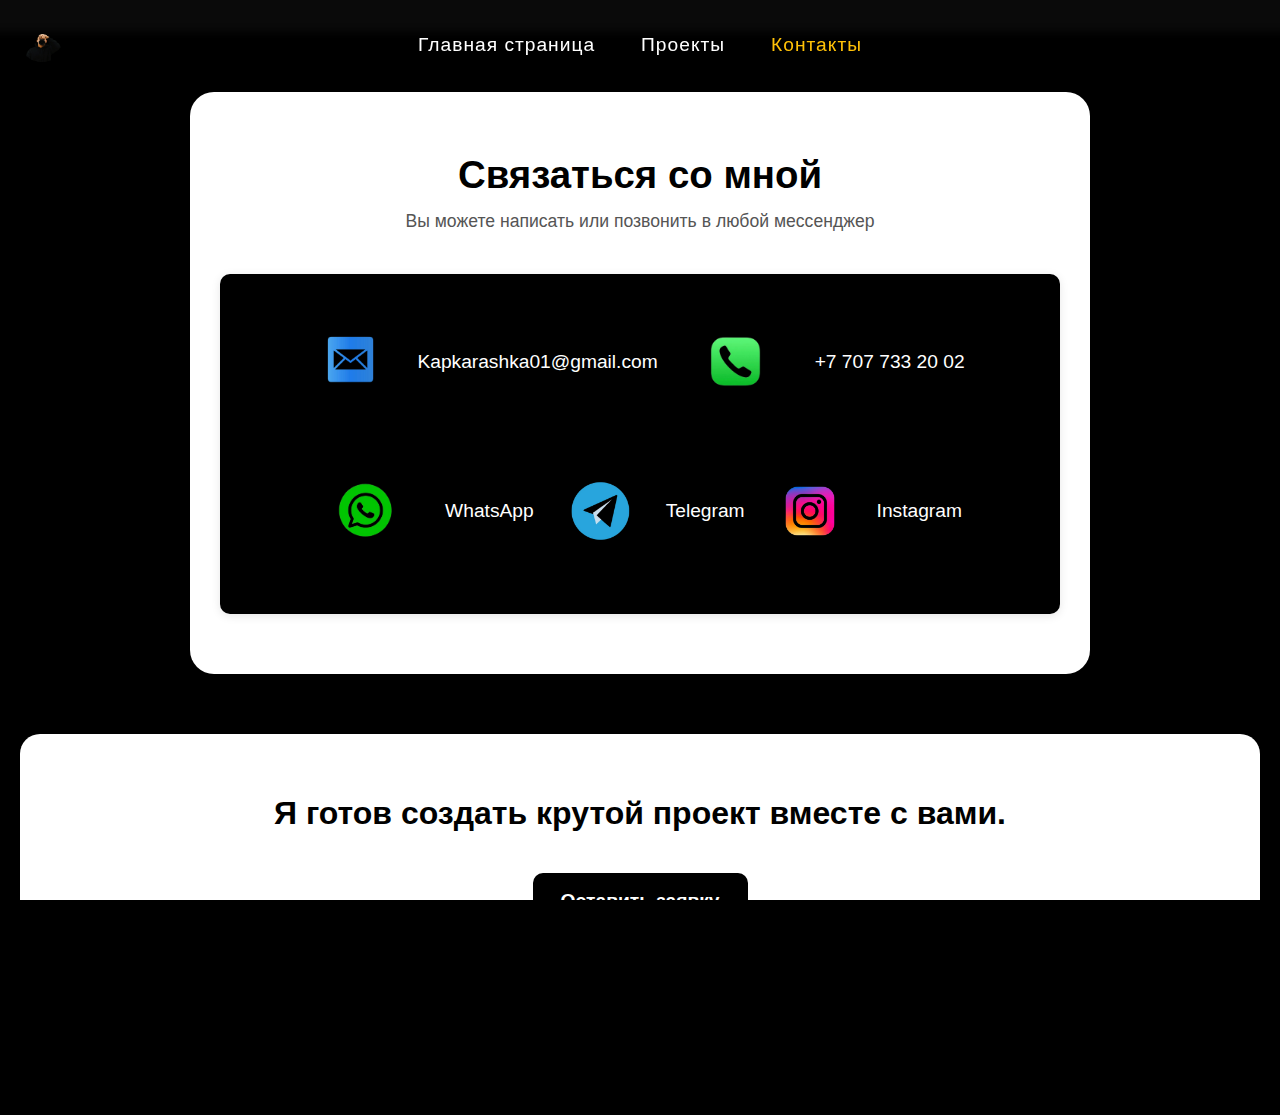
<file: contact.html>
<!DOCTYPE html>
<html lang="en">

<head>
    <meta charset="UTF-8">
    <meta name="viewport" content="width=device-width, initial-scale=1.0">
    <link href="https://cdn.jsdelivr.net/npm/bootstrap@5.3.3/dist/css/bootstrap.min.css" rel="stylesheet"
        integrity="sha384-QWTKZyjpPEjISv5WaRU9OFeRpok6YctnYmDr5pNlyT2bRjXh0JMhjY6hW+ALEwIH" crossorigin="anonymous">
    <link rel="stylesheet" href="source/styles/contacts.css">
    <link rel="stylesheet" href="source/styles/mycss.css">
    <link rel="website icon" type="png" href="./source/files/favicon_io/IMG_7689-Photoroom.png">
    <title>Контакты</title>
</head>

<body>
    <header>
        <nav class="navbar navbar-expand-lg navbar-dark fixed-top">
            <div class="container-fluid">
                <a class="navbar-brand" href="index.html"><img src="source/files/favicon_io/IMG_7689-Photoroom.png"
                        alt="..."></a>
                <button class="navbar-toggler" type="button" data-bs-toggle="collapse"
                    data-bs-target="#navbarNavAltMarkup" aria-controls="navbarNavAltMarkup" aria-expanded="false"
                    aria-label="Toggle navigation">
                    <span class="navbar-toggler-icon"></span>
                </button>
                <div class="collapse navbar-collapse" id="navbarNavAltMarkup">
                    <div class="navbar-nav">
                        <a class="nav-link" href="index.html">Главная страница</a>
                        <a class="nav-link" href="project.html">Проекты</a>
                        <a class="nav-link active" aria-current="page" href="contact.html">Контакты</a>
                    </div>
                </div>
            </div>
        </nav>
    </header>

    <section class="contact-section">
        <h2>Связаться со мной</h2>
        <p class="contact-subtitle">Вы можете написать или позвонить в любой мессенджер</p>

        <div class="contact-info">
            <div class="contact-item">
                <img src="source/files/favicon_io/email.png" alt="Email Icon">
                <a href="mailto:Kapkarashka01@gmail.com">Kapkarashka01@gmail.com</a>
            </div>
            <div class="contact-item">
                <img class="call-icon" src="source/files/favicon_io/call.png" class="call" alt="Phone Icon">
                <a href="tel:+77001234567">+7 707 733 20 02</a>
            </div>
            <div class="contact-item">
                <img class="whatsapp-logo" src="source/files/favicon_io/photo_what.png" alt="WhatsApp Icon">
                <a href="https://wa.me/77077332002" target="_blank">WhatsApp</a>
            </div>
            <div class="contact-item">
                <img src="source/files/favicon_io/telegram.png" alt="Telegram Icon">
                <a href="https://t.me/salimgereyev" target="_blank">Telegram</a>
            </div>
            <div class="contact-item">
                <img src="source/files/favicon_io/photo_inst.png" alt="Instagram Icon">
                <a href="https://instagram.com/turekeee" target="_blank">Instagram</a>
            </div>
        </div>
    </section>

    <footer class="custom-footer">
        <div class="footer-content">
            <h3>Я готов создать крутой проект вместе с вами.</h3>
            <a href="https://wa.me/77077332002?text=Здравствуйте!%20Хочу%20обсудить%20проект." target="_blank"
                class="consultation-button">Оставить заявку</a>

            <div class="social-links" style="margin-top: 20px;">
                <a href="https://instagram.com/turekeee" target="_blank">Instagram</a> |
                <a href="https://t.me/salimgereyev" target="_blank">Telegram</a> |
                <a href="https://wa.me/77077332002" target="_blank">WhatsApp</a>
            </div>  

            <div class="footer-bottom">
                © 2025 Все права защищены
            </div>

        </div>
    </footer>

</body>




<script src="https://cdn.jsdelivr.net/npm/bootstrap@5.3.3/dist/js/bootstrap.bundle.min.js"
    integrity="sha384-YvpcrYf0tY3lHB60NNkmXc5s9fDVZLESaAA55NDzOxhy9GkcIdslK1eN7N6jIeHz"
    crossorigin="anonymous"></script>
</body>

</html>
</file>
<file: source/styles/contacts.css>
body {
    font-family: Arial, sans-serif;
    margin: 0;
    padding: 0;
    background-color: #000000;
}

header {
    background-color: #222;
    color: white;
    padding: 1rem 2rem;
    text-align: center;
}

main {
    display: flex;
    justify-content: space-between;
    align-items: flex-start;
    padding: 2rem;
    gap: 2rem;
}

.contact-info {
    flex: 1;
    background-color: rgb(0, 0, 0);
    padding: 2rem;
    border-radius: 10px;
    box-shadow: 0 2px 10px rgba(0, 0, 0, 0.1);
}

.contact-info h1 {
    margin-top: 0;
}

.contact-item {
    display: flex;
    align-items: center;
    margin-bottom: 1.5rem;
}

.contact-item img {
    width: 40px;
    height: 40px;
    margin-right: 1rem;
}

.contact-image {
    flex: 1;
}

.contact-image img {
    width: 100%;
    border-radius: 10px;
    box-shadow: 0 2px 10px rgba(0, 0, 0, 0.1);
}

footer {
    background-color: #222;
    color: rgb(0, 0, 0);
    text-align: center;
    padding: 1rem;
    margin-top: 2rem;
}

.custom-footer {
    background-color: #ffffff;
    color: #000000;
    margin: 40px 20px;
    border-radius: 20px;
    padding: 60px 20px 20px 20px;
    box-shadow: 0 0 20px rgba(0, 0, 0, 0.1);
}

.footer-content {
    max-width: 1200px;
    margin: 0 auto;
    text-align: center;
}

.footer-content h3 {
    font-size: 2rem;
    margin-bottom: 20px;
    font-weight: bold;
}

.consultation-button {
    display: inline-block;
    background-color: #000000;
    color: #ffffff;
    padding: 14px 28px;
    border-radius: 10px;
    font-weight: bold;
    text-decoration: none;
    margin: 20px 0;
    transition: background-color 0.3s ease;
}

.consultation-button:hover {
    background-color: #333333;
}

.social-links {
    margin-top: 20px;
}

.social-links a {
    margin: 0 10px;
    text-decoration: none;
    color: #000000;
    font-weight: 500;
    transition: color 0.3s;
}

.social-links a:hover {
    color: #888888;
}

.footer-bottom {
    margin-top: 40px;
    font-size: 0.9rem;
    color: #666666;
}

.contact-section {
    background-color: #ffffff;
    color: #ffffff;
    padding: 60px 30px;
    border-radius: 24px;
    max-width: 900px;
    margin: 60px auto;
    box-shadow: 0 8px 30px rgba(0, 0, 0, 0.08);
    text-align: center;
}

.contact-section h2 {
    font-size: 2.4rem;
    margin-bottom: 10px;
    font-weight: bold;
    color: #000000;
}

.contact-subtitle {
    font-size: 1.1rem;
    color: #555;
    margin-bottom: 40px;
}

.contact-info {
    display: flex;
    flex-wrap: wrap;
    justify-content: center;
    gap: 30px;
}

.contact-item {
    display: flex;
    align-items: center;
    gap: 16px;
    font-size: 1.2rem;
    font-weight: 500;
}

.contact-item img.whatsapp-logo {
    width: 95px;
    height: 95px;
    object-fit: contain;
}

.contact-item img.call-icon {
    width: 95px;
    height: 95px;
    object-fit: contain;
}

.contact-item img {
    width: 70px;
    height: 70px;
    object-fit: contain;
}

.contact-item a {
    color: #ffffff;
    text-decoration: none;
    transition: color 0.3s ease;
}

.contact-item a:hover {
    color: #007aff;
}

@media (max-width: 768px) {
    .contact-item img.whatsapp-logo,
    .contact-item img.call-icon {
        width: 70px;
        height: 70px;
    }
    
    .contact-info {
        flex-direction: column;
        align-items: flex-start;
    }

    .contact-item {
        justify-content: flex-start;
        width: 100%;
    }

    .contact-section {
        text-align: left;
    }

    .contact-item a {
        font-size: 0.88em;
        color: #ffffff;
        /* чтобы текст был виден на белом фоне */
    }
}
</file>
<file: source/styles/mycss.css>
@import url('https://fonts.googleapis.com/css2?family=Special+Elite&display=swap');
@import url('https://fonts.googleapis.com/css?family=Michroma&display=swap');

* {
	font-family: 'Cabin', sans-serif;
	font-variation-settings: 'wght' 400, 'wdth' 100, 'slnt' 0;
}

h1,
h2,
h3,
h4,
h5,
h6 {
	font-variation-settings: 'wght' 700, 'wdth' 110, 'slnt' 0;
}

.navbar {
	position: fixed;
	/* Фиксируем навигацию */
	top: 0;
	left: 0;
	right: 0;
	z-index: 1030;
	/* Чтобы навигация была поверх других элементов */
	background-color: rgba(0, 0, 0, 0.7) !important;
	/* Полупрозрачный черный */
	backdrop-filter: blur(8px);
	/* Эффект размытия фона */
	transition: background-color 0.3s ease;
	/* Плавное изменение цвета */
}

.navbar-brand img {
	width: 60px;
	/* Установи нужный размер логотипа */
	height: auto;
	/* Сохраняет пропорции изображения */
}

/* Убираем стандартный отступ у body */
body {
	background-color: rgb(0, 0, 0);
	color: #fff;
}

/* Стили для ссылок */
.navbar-dark .navbar-nav .nav-link {
	color: rgba(255, 255, 255, 0.9);
	transition: color 0.3s ease;
}

.navbar-dark .navbar-nav .nav-link:hover {
	color: #fff;
}

/* Стиль для активной ссылки */
.navbar-dark .navbar-nav .nav-link.active {
	color: #fff;
	font-weight: 500;
}

#consultation-button-salim {
	background-color: #f0f0f0;
	color: #000;
}

#consultation-button-salim:hover {
	background-color: #2e0ca7;
}

/* Стили для кнопки гамбургера */
.navbar-toggler {
	border: none;
}

.navbar-toggler:focus {
	box-shadow: none;
}

.navbar {
	padding: 15px 0;
	font-family: 'Michroma', sans-serif;
	position: relative;
}

.navbar-brand {
	position: static;
	/* Возвращаем логотип в обычное положение */
	transform: none;
	margin-right: auto;
	/* Логотип прижимается к левому краю */
}

.navbar-brand img {
	height: 50px;
	border-radius: 50%;
	transition: transform 0.3s ease;
}

.navbar-brand img:hover {
	transform: scale(1.1);
}

.navbar-collapse {
	position: absolute;
	left: 0;
	right: 0;
	display: flex;
	justify-content: center;
}

.navbar-nav {
	font-size: 1.2rem;
	font-weight: 500;
	letter-spacing: 1px;
	display: flex;
	gap: 30px;
	/* Равномерные отступы между пунктами */
}

.nav-link {
	position: relative;
	color: white !important;
	transition: all 0.3s ease;
	padding: 10px 0;
}

.nav-link:hover {
	color: #ffc107 !important;
	transform: translateY(-2px);
}

.nav-link.active {
	color: #ffc107 !important;
	font-weight: 600;
}

.nav-link::after {
	content: '';
	position: absolute;
	width: 0;
	height: 2px;
	bottom: 5px;
	left: 0;
	background-color: #ffc107;
	transition: width 0.3s ease;
}

.nav-link:hover::after {
	width: 100%;
}

/* Для мобильной версии */
@media (max-width: 991.98px) {
	.navbar-collapse {
		position: static;
		margin-top: 15px;
	}

	.navbar-nav {
		flex-direction: column;
		gap: 10px;
	}

	.nav-link {
		margin: 5px 0;
	}
}

.navbar-toggler {
	border-color: rgba(255, 255, 255, 0.5);
	/* Белая граница с прозрачностью */
}

.navbar-toggler-icon {
	background-image: url("data:image/svg+xml,%3csvg xmlns='http://www.w3.org/2000/svg' viewBox='0 0 30 30'%3e%3cpath stroke='rgba%28255, 255, 255, 1%29' stroke-linecap='round' stroke-miterlimit='10' stroke-width='2' d='M4 7h22M4 15h22M4 23h22'/%3e%3c/svg%3e");
}

/* Для активного состояния */
.navbar-toggler:focus {
	box-shadow: 0 0 0 0.25rem rgba(255, 255, 255, 0.25);
}


/* Сброс отступов и высота 100% */
body,
html {
	margin: 0;
	padding: 0;
	height: 100%;
	overflow-x: hidden;
	font-family: 'Arial', sans-serif;
	color: white;
}

/* Навигация (полупрозрачная) */
.navbar {
	position: fixed;
	top: 0;
	left: 0;
	right: 0;
	z-index: 1000;
	background-color: rgba(0, 0, 0, 0.5);
	backdrop-filter: blur(5px);
	transition: all 0.3s ease;
}

.video-container {
	position: relative;
	width: 100%;
	height: 100vh;
	overflow: hidden;
}

/* Стили для видео */
.fullscreen-video {
	position: absolute;
	top: 50%;
	left: 50%;
	transform: translate(-50%, -50%);
	min-width: 100%;
	min-height: 100%;
	width: auto;
	height: auto;
	object-fit: cover;
	transition: all 0.3s ease-in-out;
	/* Плавный переход */
}

/* Затемнение видео */
.video-overlay {
	position: absolute;
	top: 0;
	left: 0;
	width: 100%;
	height: 100%;
	background: rgba(0, 0, 0, 0.3);
	z-index: 1;
}

/* Контент поверх видео */
.video-content {
	position: relative;
	z-index: 2;
	height: 100%;
	display: flex;
	flex-direction: column;
	justify-content: center;
	align-items: center;
	text-align: center;
	padding: 0 20px;
}

/* Основной контент после видео */
.page-content {
	min-height: 100vh;
	background-color: #000;
	padding: 80px 20px;
	position: relative;
}

/* Адаптация для мобильных */
@media (max-width: 768px) {
	.fullscreen-video {
		width: 100%;
		height: auto;
	}

	.navbar {
		backdrop-filter: none;
	}
}

/* Индикатор скролла */
.scroll-down {
	position: absolute;
	bottom: 30px;
	left: 50%;
	transform: translateX(-50%);
	color: white;
	font-size: 30px;
	animation: bounce 2s infinite;
	z-index: 3;
}

@keyframes bounce {

	0%,
	20%,
	50%,
	80%,
	100% {
		transform: translateY(0) translateX(-50%);
	}

	40% {
		transform: translateY(-15px) translateX(-50%);
	}

	60% {
		transform: translateY(-7px) translateX(-50%);
	}
}

.video-container {
	position: relative;
	width: 100%;
	height: 100vh;
	overflow: hidden;
}

/* Стилизация видео */
.fullscreen-video {
	position: absolute;
	top: 50%;
	left: 50%;
	transform: translate(-50%, -50%);
	min-width: 100%;
	min-height: 100%;
	width: auto;
	height: auto;
	object-fit: cover;
	z-index: 0;
}

/* Легкое затемнение видео */
.video-overlay {
	position: absolute;
	top: 0;
	left: 0;
	width: 100%;
	height: 100%;
	background: rgba(0, 0, 0, 0.3);
	z-index: 1;
}

/* Контейнер для текста */
.text-container {
	position: absolute;
	top: 50%;
	left: 50%;
	transform: translate(-50%, -50%);
	width: 90%;
	max-width: 1200px;
	text-align: center;
	z-index: 2;
}

/* Стили основного заголовка */
.main-title {
	font-size: 4vw;
	font-weight: 700;
	margin-bottom: 2vh;
	text-shadow: 0 2px 10px rgba(0, 0, 0, 0.7);
	line-height: 1.2;
}

/* Стили подзаголовка */
.subtitle {
	font-size: 2vw;
	font-weight: 300;
	text-shadow: 0 2px 5px rgba(0, 0, 0, 0.5);
	line-height: 1.5;
	max-width: 800px;
	margin: 0 auto;
}

/* Адаптация для мобильных */
@media (max-width: 768px) {
	.main-title {
		font-size: 8vw;
	}

	.subtitle {
		font-size: 4vw;
	}

	.fullscreen-video {
		width: auto;
		height: 100%;
	}
}

body {
	font-family: Arial, sans-serif;
}

.container {
	display: flex;
	justify-content: flex-start;
	align-items: flex-start;
	margin: 40px;
	flex-wrap: wrap;
}

.profile-photo {
	width: 250px;
	margin-right: 30px;
	flex-shrink: 0;
}

.profile-photo img {
	width: 100%;
	height: auto;
	border-radius: 16px;
	object-fit: cover;
	box-shadow: 0 0 10px rgba(0, 0, 0, 0.4);
}

.profile-title {
	font-size: 2em;
	color: #fff;
	margin-bottom: 20px;
}

.question {
	font-weight: bold;
	font-size: 2.0em;
	margin-right: 30px;
	width: 200px;
	color: #fff;
	/* Ширина для вопроса */
}

.answer {
	font-size: 1.3em;
	max-width: 800px;
	color: #fff;
	/* Максимальная ширина для ответа */
	text-align: justify;
	/* Выравнивание текста */
}

@media (max-width: 1024px) {
	.container {
		margin: 30px;
	}

	.question {
		font-size: 2.2em;
		width: 180px;
		color: #fff;
	}

	.answer {
		font-size: 1.6em;
		color: #fff;
	}
}

/* Стили для мобильных устройств (до 768px) */
@media (max-width: 768px) {
	.container {
		flex-direction: column;
		/* Меняем направление на колонку */
		margin: 20px 15px;
		/* Уменьшаем отступы */
		align-items: center;
		/* Центрируем элементы */
	}

	.question {
		width: 100%;
		/* Занимает всю ширину */
		text-align: center;
		/* Центрируем заголовок */
		margin-right: 0;
		margin-bottom: 20px;
		/* Отступ снизу */
		color: #fff;
		font-size: 2em;
	}

	.answer {
		font-size: 1.4em;
		text-align: left;
		/* Выравниваем по левому краю */
		max-width: 100%;
		/* Занимает всю ширину */
		padding: 0 10px;
		/* Небольшие отступы по бокам */
	}

	.answer p {
		margin-bottom: 15px;
		color: #fff;
	}
}

/* Дополнительные стили для очень маленьких экранов */
@media (max-width: 480px) {
	.question {
		font-size: 1.8em;
		color: #fff;
	}

	.answer {
		font-size: 1.2em;
		color: #fff;
	}
}

p {
	margin-bottom: 20px;
}

.whatsapp-btn {
	position: fixed;
	bottom: 20px;
	/* Отступ от низа */
	right: 20px;
	/* Отступ от правого края */
	display: flex;
	align-items: center;
	background-color: #25d366;
	color: white;
	padding: 10px 20px;
	border-radius: 50px;
	box-shadow: 0 4px 8px rgba(0, 0, 0, 0.2);
	text-decoration: none;
	font-size: 16px;
	z-index: 100;
	/* Чтобы кнопка была поверх других элементов */
	transition: background-color 0.3s;
}

/* Иконка WhatsApp */
.whatsapp-icon {
	width: 24px;
	height: 24px;
	margin-right: 10px;
}

/* Эффект при наведении */
.whatsapp-btn:hover {
	background-color: #128c7e;
}

.contact-page {
	display: flex;
	align-items: flex-start;
	justify-content: space-between;
	padding: 100px 50px 50px;
	max-width: 1000px;
	margin: 0 auto;
}

.contact-title {
	color: #fff;
	position: absolute;
	top: 120px;
	left: 50px;
	font-size: 48px;
	font-weight: bold;
}


.contact-info {
	color: #fff;
	position: static;
	/* или просто удали вообще 'position' */
	margin: 0 auto;
	text-align: center;
	font-size: 20px;
	line-height: 1.6;
	padding-top: 40px;
}


.footer-nav {
	background-color: white;
	padding: 30px;
	height: 250px;
	display: flex;
	justify-content: space-between;
	align-items: center;
	margin-top: auto;
	color: black;
}

.footer-title {
	font-weight: bold;
	font-size: 24px;
}

.footer-contacts {
	display: flex;
	flex-direction: column;
	text-align: right;
	gap: 10px;
	font-size: 18px;
}

.projects-section {
	margin-top: 50px;
	padding: 60px 5%;
	background-color: #000000;
}

.projects-section h2 {
	text-align: center;
	font-size: 2.5rem;
	margin-bottom: 50px;
	color: #ffffff;
}

.projects-grid {
	display: grid;
	grid-template-columns: repeat(auto-fill, minmax(300px, 1fr));
	gap: 45px;
	max-width: 1200px;
	margin: 0 auto;
}

.project-card {
	background: rgb(0, 0, 0);
	border-radius: 10px;
	overflow: hidden;
	box-shadow: 0 5px 15px rgba(0, 0, 0, 0.1);
	transition: all 0.3s ease;
	height: 300px;
	position: relative;
	display: flex;
	flex-direction: column;
	align-items: center;
	text-align: center;
	padding: 10px;
}

.project-card:hover {
	transform: scale(1.03);
	box-shadow: 0 8px 25px rgba(0, 0, 0, 0.2);
}

.project-preview {
	position: relative;
	width: 100%;
	height: 200px;
	overflow: hidden;
	will-change: transform;
	backface-visibility: hidden;
}

.project-image {
	width: 100%;
	height: 100%;
	object-fit: cover;
	border-radius: 8px;
	transition: transform 0.3s;
}

.project-card:hover .project-image {
	transform: scale(1.05);
}

.youtube-thumbnail {
	position: relative;
	display: block;
	width: 100%;
	height: 100%;
}

.play-button {
	position: absolute;
	top: 50%;
	left: 50%;
	transform: translate(-50%, -50%);
	background: rgba(0, 0, 0, 0.7);
	color: #fff;
	width: 60px;
	height: 60px;
	border-radius: 50%;
	display: flex;
	align-items: center;
	justify-content: center;
	font-size: 24px;
}

.project-video {
	position: fixed;
	top: 50%;
	left: 50%;
	transform: translate(-50%, -50%);
	width: 90vw;
	max-width: 1200px;
	height: 90vh;
	background: rgba(0, 0, 0, 0.95);
	z-index: 10000;
	display: none;
	border-radius: 12px;
	padding: 20px;
	box-sizing: border-box;
}

.project-video iframe {
	width: 100%;
	height: 100%;
	border-radius: 8px;
	border: none;
}

.close-btn {
	position: absolute;
	top: 20px;
	right: 20px;
	font-size: 32px;
	color: white;
	background: none;
	border: none;
	cursor: pointer;
	z-index: 10001;
	padding: 5px 10px;
	line-height: 1;
	border-radius: 50%;
	transition: background 0.3s;
}

.close-btn:hover {
	background: rgba(255, 255, 255, 0.2);
}

.project-card h3 {
	text-align: center;
	font-family: "Roboto", sans-serif;
	font-weight: bold;
	font-size: 1.3em;
	color: #535151;
	margin-top: 12px;
	padding: 0 8px;
	line-height: 1.4;
}

.project-card h3 {
	text-align: center;
	font-family: "Roboto", sans-serif;
	font-weight: 500;
	font-size: 1.3em;
	color: #535151;
	margin-top: 12px;
	padding: 0 8px;
	line-height: 1.4;
	font-weight: bold;
}

.client-scroller {
	overflow: hidden;
	white-space: nowrap;
	position: relative;
	width: 100%;
}

.clients-section h2 {
	font-size: 2rem;
	color: #fff;
	margin-bottom: 40px;
	text-align: center;
}

.client-track {
	display: inline-block;
	animation: scroll 7s linear infinite;
}

.client-name {
	color: white;
	font-size: 1rem;
	margin-top: 10px;
}

.client-logo {
	display: inline-block;
	margin: 0 40px;
	vertical-align: middle;
	text-align: center;
}

.client-logo img {
	max-height: 200px;
	max-width: 350px;
}


@keyframes scroll {
	0% {
		transform: translateX(0);
	}

	100% {
		transform: translateX(-50%);
	}
}

.photo-grid {
	display: grid;
	grid-template-columns: repeat(2, 1fr);
	gap: 100px;
	/* расстояние между фото */
	padding: 20px;
	/* отступы от краёв */
	max-width: 1200px;
	margin: 0 auto;
	box-sizing: border-box;
	/* чтобы padding не ломал ширину */
}

.photo-grid img {
	width: 100%;
	height: auto;
	border-radius: 16px;
	object-fit: cover;
}

@media (max-width: 768px) {
	.photo-grid {
		grid-template-columns: 1fr;
		/* одно фото в ряду */
		gap: 20px;
		/* можно уменьшить расстояние между фото */
		padding: 16px;
		/* чуть меньше отступ */
	}
}

.consultation {
	display: flex;
	align-items: center;
	justify-content: center;
	padding: 40px 20px;
	gap: 40px;
	max-width: 1200px;
	margin: 0 auto;
	flex-wrap: wrap;
}

.consultation-image img {
	max-width: 400px;
	height: 600px;
	width: 100%;
	border-radius: 16px;
	box-shadow: 0 0 20px rgba(0, 0, 0, 0.2);
	object-fit: cover;
}

.consultation-content {
	max-width: 500px;
	color: #fff;
	text-align: center;
}

.consultation-content h2 {
	font-size: 2.5rem;
	margin-bottom: 16px;
}

.consultation-content p {
	font-size: 1.5rem;
	margin-bottom: 24px;
	line-height: 1.5;
	color: #4b4b4b;
}

.consultation-button {
	display: inline-block;
	background-color: #ffffff;
	color: rgb(0, 0, 0);
	padding: 10px 70px;
	border-radius: 20px;
	font-weight: bold;
	text-decoration: none;
	font-size: 1.2rem;
	text-align: center;
	margin-top: 20px;
	transition: background-color 0.3s ease;
}

.consultation-button:hover {
	background-color: #3f3f3f;
}

.footer {
	background-color: #000000;
	/* Темный фон футера */
	color: #fff;
	/* Белый текст */
	padding: 20px 0;
	/* Отступы сверху и снизу */
	width: 100%;
	/* Ширина на всю страницу */
	position: relative;
	bottom: 0;
	left: 500px;
	text-align: center;
	/* Центрируем текст */
}

.footer .container {
	max-width: 1200px;
	/* Можно задать максимальную ширину */
	margin: 0 auto;
	/* Центрируем контейнер */
	padding: 0 15px;
	/* Немного отступов по бокам */
}

@media (max-width: 768px) {
	.footer {
		left: 0px;
		color: #777;
		/* Серый цвет текста на мобильных устройствах */
	}
}

.custom-footer {
	background-color: #ffffff;
	color: #000000;
	margin: 40px 20px;
	border-radius: 20px;
	padding: 60px 20px 20px 20px;
	box-shadow: 0 0 20px rgba(0, 0, 0, 0.1);
}

.footer-content {
	max-width: 1200px;
	margin: 0 auto;
	text-align: center;
}

.footer-content h3 {
	font-size: 2rem;
	margin-bottom: 20px;
	font-weight: bold;
}

.consultation-button {
	display: inline-block;
	background-color: #000000;
	color: #ffffff;
	padding: 14px 28px;
	border-radius: 10px;
	font-weight: bold;
	text-decoration: none;
	margin: 20px 0;
	transition: background-color 0.3s ease;
}

.consultation-button:hover {
	background-color: #333333;
}

@media (max-width: 768px) {
	.consultation-button {
		background-color: #ffffff;
		color: #000000;
		/* черный текст на белом фоне */
	}

	.consultation-button:hover {
		background-color: #f0f0f0;
		/* светлый серый оттенок при наведении */
	}
}

.social-links {
	margin-top: 20px;
}

.social-links a {
	margin: 0 10px;
	text-decoration: none;
	color: #000000;
	font-weight: 500;
	transition: color 0.3s;
}

.social-links a:hover {
	color: #888888;
}

.footer-bottom {
	margin-top: 40px;
	font-size: 0.9rem;
	color: #666666;
}

.youtube-player {
	position: relative;
	display: inline-block;
	cursor: pointer;
	max-width: 100%;
}

/* Превью с изображением */
.youtube-thumbnail {
	position: relative;
	width: 100%;
	padding-top: 56.25%;
	/* Соотношение 16:9 */
	background-color: #000;
	border-radius: 8px;
	overflow: hidden;
}

/* Картинка-превью */
.youtube-thumbnail img {
	position: absolute;
	top: 0;
	left: 0;
	width: 100%;
	height: 100%;
	object-fit: cover;
	border-radius: 8px;
}

/* Кнопка play */
.play-button {
	position: absolute;
	top: 50%;
	left: 50%;
	transform: translate(-50%, -50%);
	width: 60px;
	height: 60px;
	background-color: rgba(0, 0, 0, 0.5);
	border-radius: 50%;
	display: flex;
	justify-content: center;
	align-items: center;
}

.play-button::before {
	content: '►';
	font-size: 36px;
	color: #fff;
}

/* Стили для видео */
.youtube-player iframe {
	width: 100%;
	height: 100%;
	border: none;
	border-radius: 8px;
}

/* При клике скрываем превью и показываем iframe */
.youtube-player iframe {
	display: block;
}

/* Мелкие улучшения */
.youtube-player:hover .play-button {
	background-color: rgba(0, 0, 0, 0.7);
	transition: background-color 0.3s ease;
}

.project-title {
	text-align: center;
	margin-top: 10px;
	/* Расстояние между превью и текстом */
}

.project-title h3 {
	font-size: 18px;
	color: #717070;
	margin: 0;
	font-weight: bold;
}
</file>
